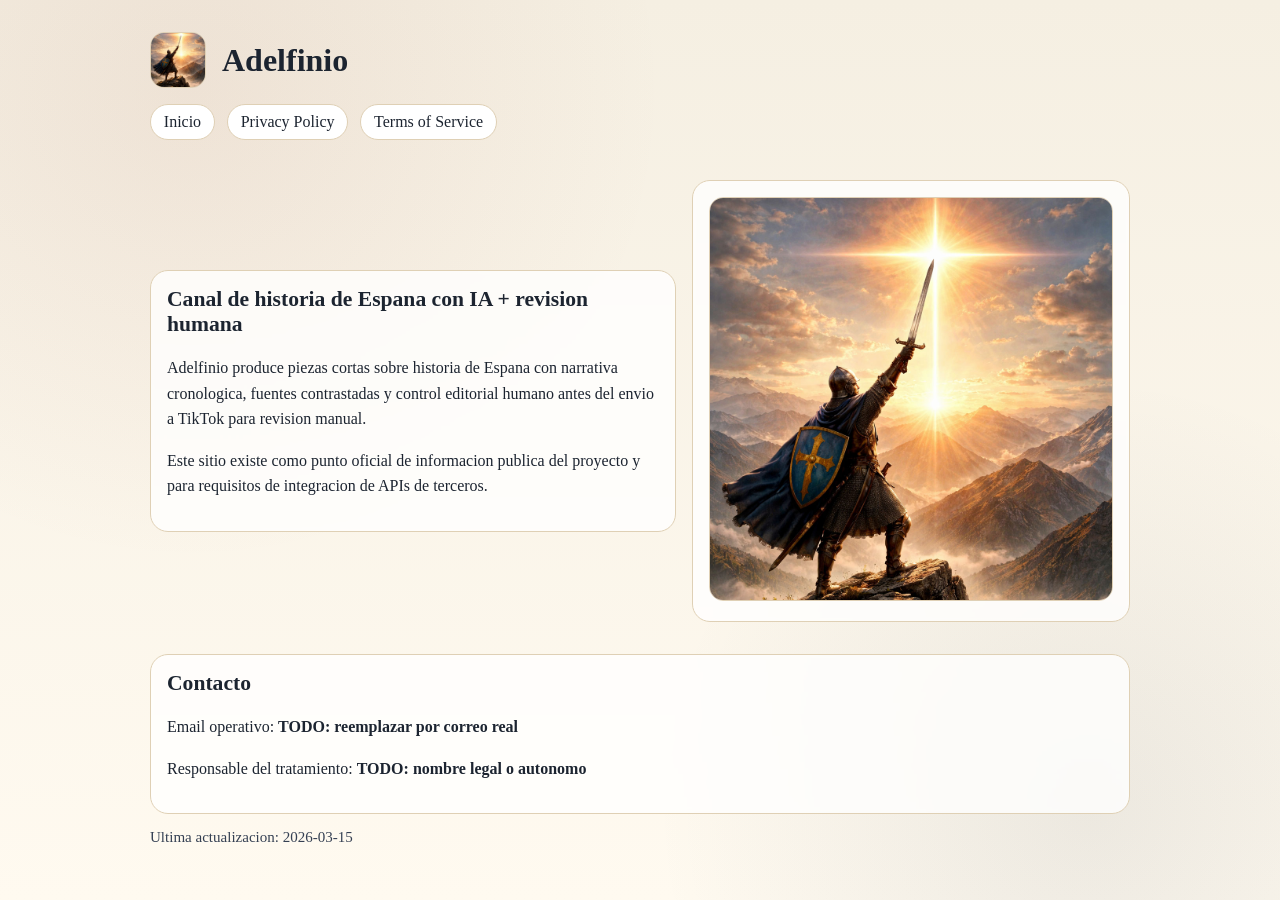
<file: website/index.html>
<!doctype html>
<html lang="es">
  <head>
    <meta charset="utf-8">
    <meta name="viewport" content="width=device-width, initial-scale=1">
    <title>Adelfinio - Historia de Espana en TikTok</title>
    <meta name="description" content="Proyecto de automatizacion IA para contenido historico de Espana en TikTok, con revision humana obligatoria.">
    <link rel="icon" type="image/png" href="assets/brand/adelfinio-icon.png">
    <link rel="stylesheet" href="assets/css/styles.css">
  </head>
  <body>
    <header class="wrap">
      <div class="brand">
        <img src="assets/brand/adelfinio-icon.png" alt="Icono de Adelfinio">
        <h1>Adelfinio</h1>
      </div>
      <nav>
        <a class="pill" href="index.html">Inicio</a>
        <a class="pill" href="privacy-policy.html">Privacy Policy</a>
        <a class="pill" href="terms-of-service.html">Terms of Service</a>
      </nav>
    </header>

    <main class="wrap">
      <section class="hero">
        <article class="hero-card">
          <h2>Canal de historia de Espana con IA + revision humana</h2>
          <p>
            Adelfinio produce piezas cortas sobre historia de Espana con narrativa cronologica,
            fuentes contrastadas y control editorial humano antes del envio a TikTok para revision manual.
          </p>
          <p>
            Este sitio existe como punto oficial de informacion publica del proyecto y para requisitos
            de integracion de APIs de terceros.
          </p>
        </article>
        <aside class="card">
          <img src="assets/brand/adelfinio.jpg" alt="Portada del proyecto Adelfinio">
        </aside>
      </section>

      <section class="card">
        <h2>Contacto</h2>
        <p>
          Email operativo: <strong>TODO: reemplazar por correo real</strong>
        </p>
        <p>
          Responsable del tratamiento: <strong>TODO: nombre legal o autonomo</strong>
        </p>
      </section>
    </main>

    <footer class="wrap">
      <p>Ultima actualizacion: 2026-03-15</p>
    </footer>
  </body>
</html>
</file>
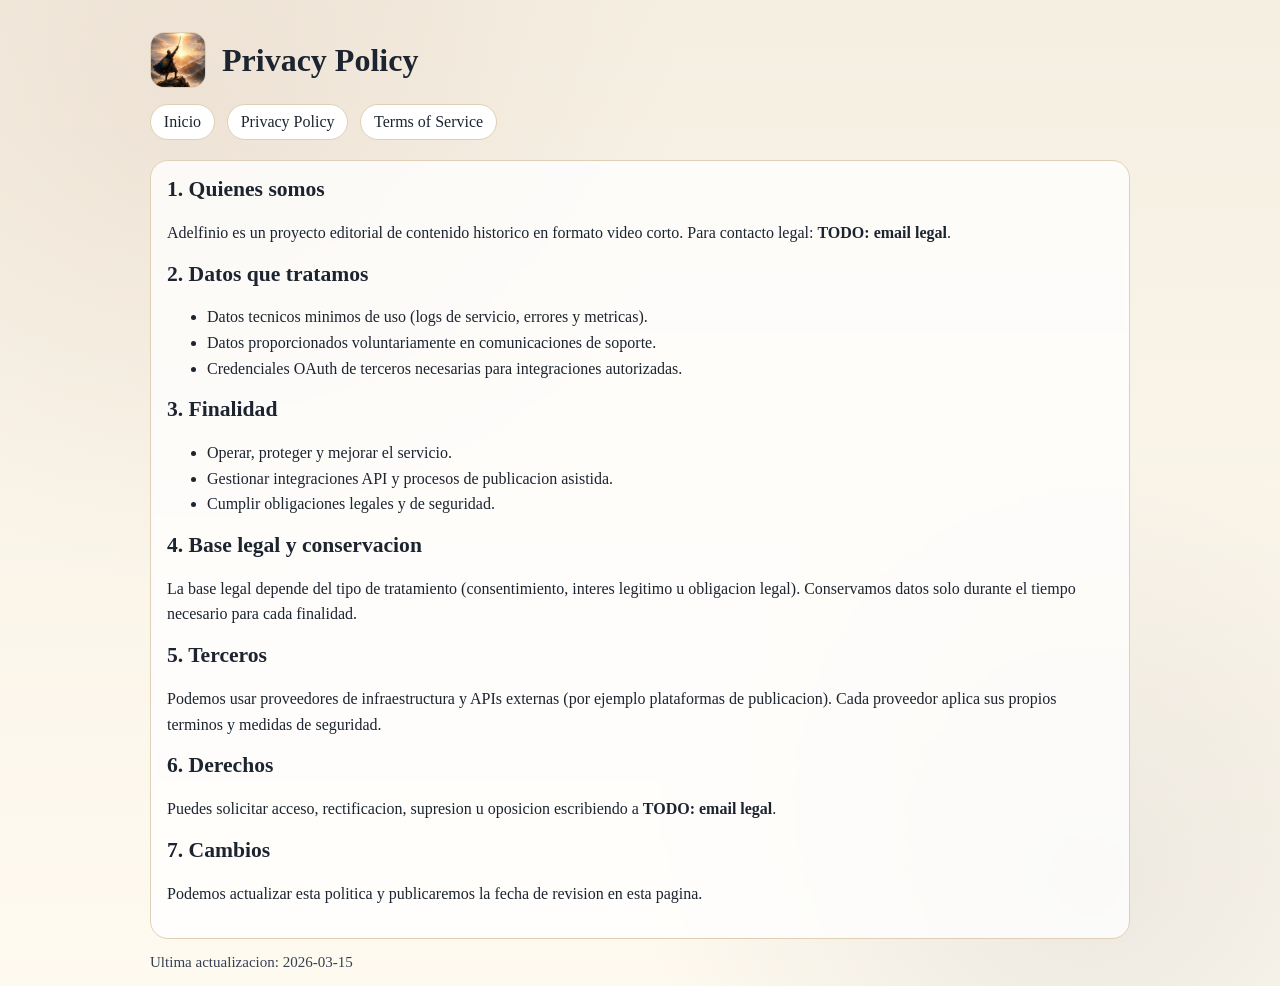
<file: website/privacy-policy.html>
<!doctype html>
<html lang="es">
  <head>
    <meta charset="utf-8">
    <meta name="viewport" content="width=device-width, initial-scale=1">
    <title>Adelfinio - Privacy Policy</title>
    <meta name="description" content="Politica de privacidad de Adelfinio.">
    <link rel="icon" type="image/png" href="assets/brand/adelfinio-icon.png">
    <link rel="stylesheet" href="assets/css/styles.css">
  </head>
  <body>
    <header class="wrap">
      <div class="brand">
        <img src="assets/brand/adelfinio-icon.png" alt="Icono de Adelfinio">
        <h1>Privacy Policy</h1>
      </div>
      <nav>
        <a class="pill" href="index.html">Inicio</a>
        <a class="pill" href="privacy-policy.html">Privacy Policy</a>
        <a class="pill" href="terms-of-service.html">Terms of Service</a>
      </nav>
    </header>

    <main class="wrap card">
      <h2>1. Quienes somos</h2>
      <p>
        Adelfinio es un proyecto editorial de contenido historico en formato video corto.
        Para contacto legal: <strong>TODO: email legal</strong>.
      </p>

      <h2>2. Datos que tratamos</h2>
      <ul>
        <li>Datos tecnicos minimos de uso (logs de servicio, errores y metricas).</li>
        <li>Datos proporcionados voluntariamente en comunicaciones de soporte.</li>
        <li>Credenciales OAuth de terceros necesarias para integraciones autorizadas.</li>
      </ul>

      <h2>3. Finalidad</h2>
      <ul>
        <li>Operar, proteger y mejorar el servicio.</li>
        <li>Gestionar integraciones API y procesos de publicacion asistida.</li>
        <li>Cumplir obligaciones legales y de seguridad.</li>
      </ul>

      <h2>4. Base legal y conservacion</h2>
      <p>
        La base legal depende del tipo de tratamiento (consentimiento, interes legitimo u obligacion legal).
        Conservamos datos solo durante el tiempo necesario para cada finalidad.
      </p>

      <h2>5. Terceros</h2>
      <p>
        Podemos usar proveedores de infraestructura y APIs externas (por ejemplo plataformas de publicacion).
        Cada proveedor aplica sus propios terminos y medidas de seguridad.
      </p>

      <h2>6. Derechos</h2>
      <p>
        Puedes solicitar acceso, rectificacion, supresion u oposicion escribiendo a
        <strong>TODO: email legal</strong>.
      </p>

      <h2>7. Cambios</h2>
      <p>
        Podemos actualizar esta politica y publicaremos la fecha de revision en esta pagina.
      </p>
    </main>

    <footer class="wrap">
      <p>Ultima actualizacion: 2026-03-15</p>
    </footer>
  </body>
</html>
</file>
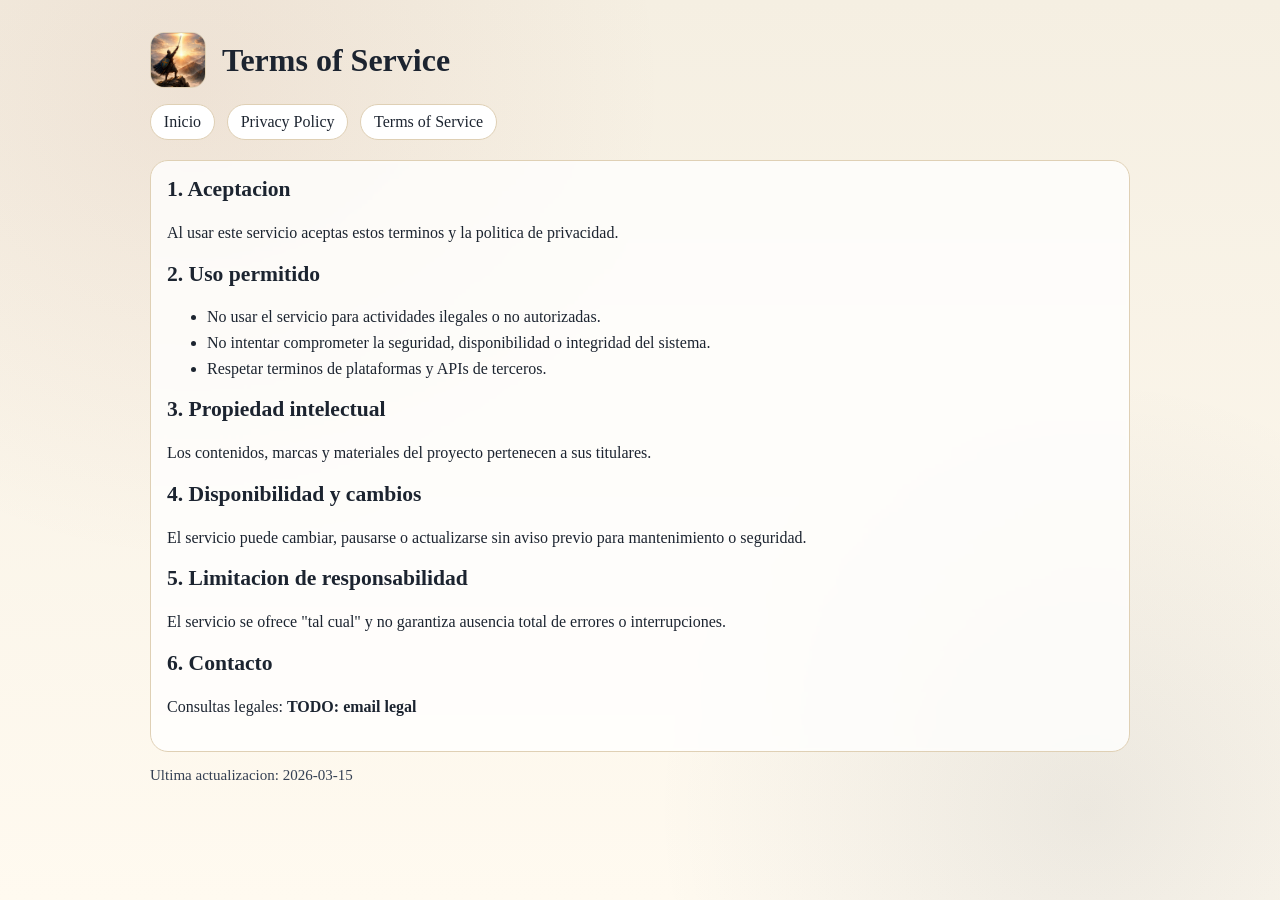
<file: website/terms-of-service.html>
<!doctype html>
<html lang="es">
  <head>
    <meta charset="utf-8">
    <meta name="viewport" content="width=device-width, initial-scale=1">
    <title>Adelfinio - Terms of Service</title>
    <meta name="description" content="Terminos del servicio de Adelfinio.">
    <link rel="icon" type="image/png" href="assets/brand/adelfinio-icon.png">
    <link rel="stylesheet" href="assets/css/styles.css">
  </head>
  <body>
    <header class="wrap">
      <div class="brand">
        <img src="assets/brand/adelfinio-icon.png" alt="Icono de Adelfinio">
        <h1>Terms of Service</h1>
      </div>
      <nav>
        <a class="pill" href="index.html">Inicio</a>
        <a class="pill" href="privacy-policy.html">Privacy Policy</a>
        <a class="pill" href="terms-of-service.html">Terms of Service</a>
      </nav>
    </header>

    <main class="wrap card">
      <h2>1. Aceptacion</h2>
      <p>
        Al usar este servicio aceptas estos terminos y la politica de privacidad.
      </p>

      <h2>2. Uso permitido</h2>
      <ul>
        <li>No usar el servicio para actividades ilegales o no autorizadas.</li>
        <li>No intentar comprometer la seguridad, disponibilidad o integridad del sistema.</li>
        <li>Respetar terminos de plataformas y APIs de terceros.</li>
      </ul>

      <h2>3. Propiedad intelectual</h2>
      <p>
        Los contenidos, marcas y materiales del proyecto pertenecen a sus titulares.
      </p>

      <h2>4. Disponibilidad y cambios</h2>
      <p>
        El servicio puede cambiar, pausarse o actualizarse sin aviso previo para mantenimiento o seguridad.
      </p>

      <h2>5. Limitacion de responsabilidad</h2>
      <p>
        El servicio se ofrece "tal cual" y no garantiza ausencia total de errores o interrupciones.
      </p>

      <h2>6. Contacto</h2>
      <p>
        Consultas legales: <strong>TODO: email legal</strong>
      </p>
    </main>

    <footer class="wrap">
      <p>Ultima actualizacion: 2026-03-15</p>
    </footer>
  </body>
</html>
</file>
<file: website/assets/css/styles.css>
:root {
  --bg: #f5efe2;
  --bg-alt: #fffaf0;
  --ink: #1c2430;
  --accent: #8f3f2d;
  --accent-dark: #6f3023;
  --line: #dfd0b5;
}

* {
  box-sizing: border-box;
}

body {
  margin: 0;
  font-family: "Georgia", "Times New Roman", serif;
  color: var(--ink);
  background:
    radial-gradient(circle at 15% 10%, rgba(143, 63, 45, 0.08), transparent 35%),
    radial-gradient(circle at 85% 90%, rgba(28, 36, 48, 0.08), transparent 32%),
    linear-gradient(180deg, var(--bg), var(--bg-alt));
  min-height: 100vh;
}

.wrap {
  width: min(980px, calc(100% - 2rem));
  margin: 0 auto;
}

header {
  padding: 2rem 0 1.25rem;
}

.brand {
  display: flex;
  align-items: center;
  gap: 1rem;
}

.brand img {
  width: 56px;
  height: 56px;
  object-fit: cover;
  border-radius: 14px;
  border: 1px solid var(--line);
}

.brand h1 {
  margin: 0;
  font-size: clamp(1.4rem, 1.1rem + 1.2vw, 2rem);
}

nav {
  margin-top: 1rem;
  display: flex;
  gap: 0.75rem;
  flex-wrap: wrap;
}

a.pill {
  text-decoration: none;
  color: var(--ink);
  padding: 0.5rem 0.8rem;
  border: 1px solid var(--line);
  border-radius: 999px;
  background: #fff;
}

a.pill:hover {
  border-color: var(--accent);
  color: var(--accent);
}

.hero {
  display: grid;
  grid-template-columns: 1.2fr 1fr;
  gap: 1rem;
  align-items: center;
  margin: 1.25rem 0 2rem;
}

.hero-card,
.card {
  border: 1px solid var(--line);
  border-radius: 18px;
  background: rgba(255, 255, 255, 0.78);
  padding: 1rem;
  backdrop-filter: blur(2px);
}

.hero img {
  width: 100%;
  border-radius: 14px;
  border: 1px solid var(--line);
}

h2 {
  margin-top: 0;
  font-size: 1.35rem;
}

main p,
main li {
  line-height: 1.6;
}

footer {
  margin: 2rem 0 2.5rem;
  font-size: 0.94rem;
  color: #354053;
}

@media (max-width: 820px) {
  .hero {
    grid-template-columns: 1fr;
  }
}
</file>
